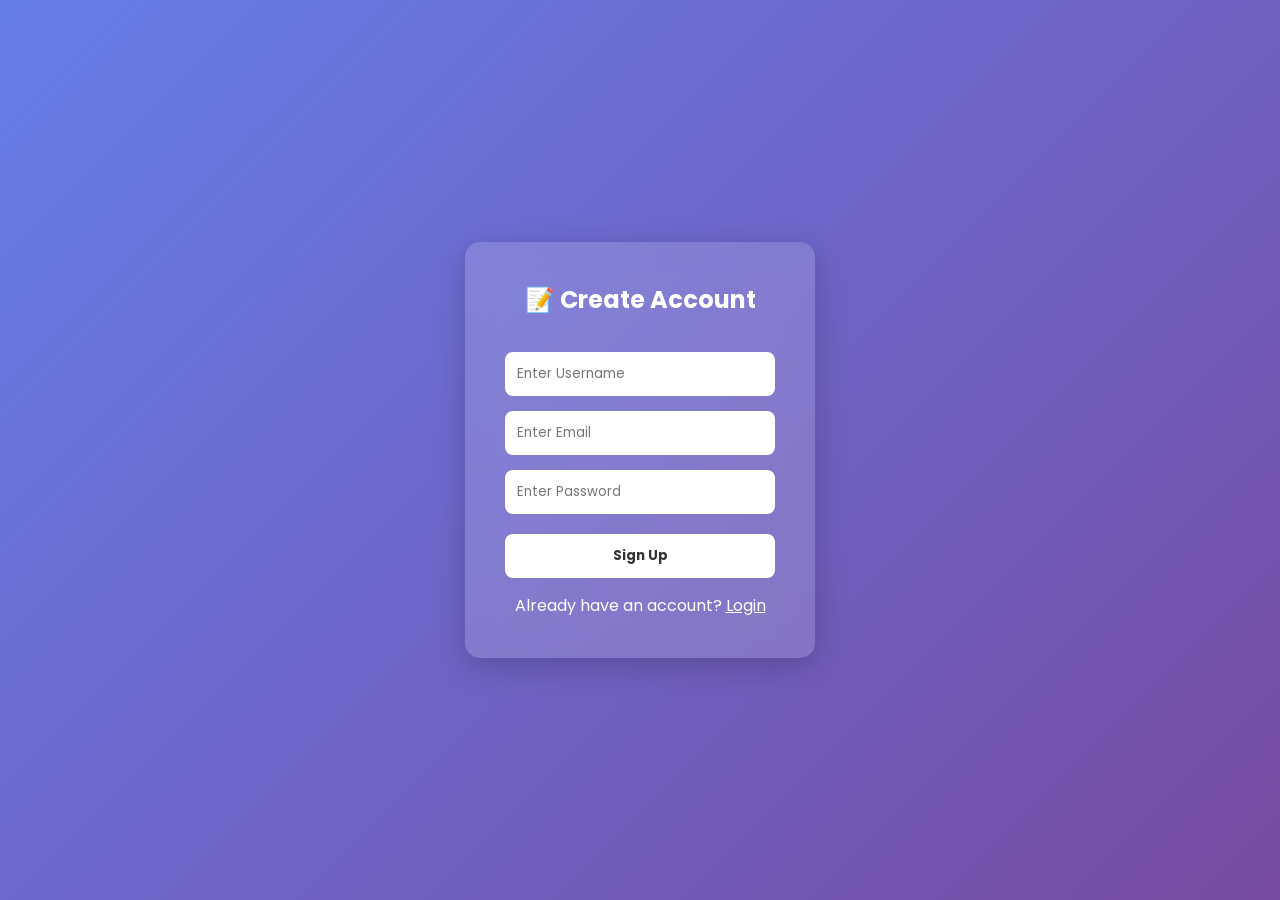
<file: signup.html>
<!DOCTYPE html>
<html lang="en">
<head>
    <meta charset="UTF-8">
    <title>Sign Up</title>

    <link href="https://fonts.googleapis.com/css2?family=Poppins:wght@300;500;600&display=swap" rel="stylesheet">

    <style>
        * {
            margin: 0;
            padding: 0;
            box-sizing: border-box;
            font-family: 'Poppins', sans-serif;
        }

        body {
            height: 100vh;
            background: linear-gradient(135deg, #667eea, #764ba2);
            display: flex;
            justify-content: center;
            align-items: center;
        }

        .signup-box {
            width: 350px;
            padding: 40px;
            border-radius: 15px;
            background: rgba(255, 255, 255, 0.15);
            backdrop-filter: blur(12px);
            box-shadow: 0 8px 32px rgba(0, 0, 0, 0.2);
            text-align: center;
            color: white;
        }

        .signup-box h2 {
            margin-bottom: 20px;
        }

        .signup-box input {
            width: 100%;
            padding: 12px;
            margin-top: 15px;
            border-radius: 8px;
            border: none;
            outline: none;
        }

        .signup-box button {
            width: 100%;
            margin-top: 20px;
            padding: 12px;
            border: none;
            border-radius: 8px;
            background: white;
            color: #333;
            font-weight: bold;
            cursor: pointer;
        }

        .signup-box button:hover {
            background: #00c6ff;
            color: white;
        }

        .signup-box a {
            color: white;
            text-decoration: underline;
        }
    </style>
</head>

<body>

<div class="signup-box">
    <h2>📝 Create Account</h2>

    <form method="POST">
        <input type="text" name="username" placeholder="Enter Username" required>
        <input type="email" name="email" placeholder="Enter Email" required>
        <input type="password" name="password" placeholder="Enter Password" required>

        <button type="submit">Sign Up</button>
    </form>

    <p style="margin-top:15px;">
        Already have an account?
        <a href="{{ url_for('auth.login') }}">Login</a>
    </p>
</div>

</body>
</html>
</file>
